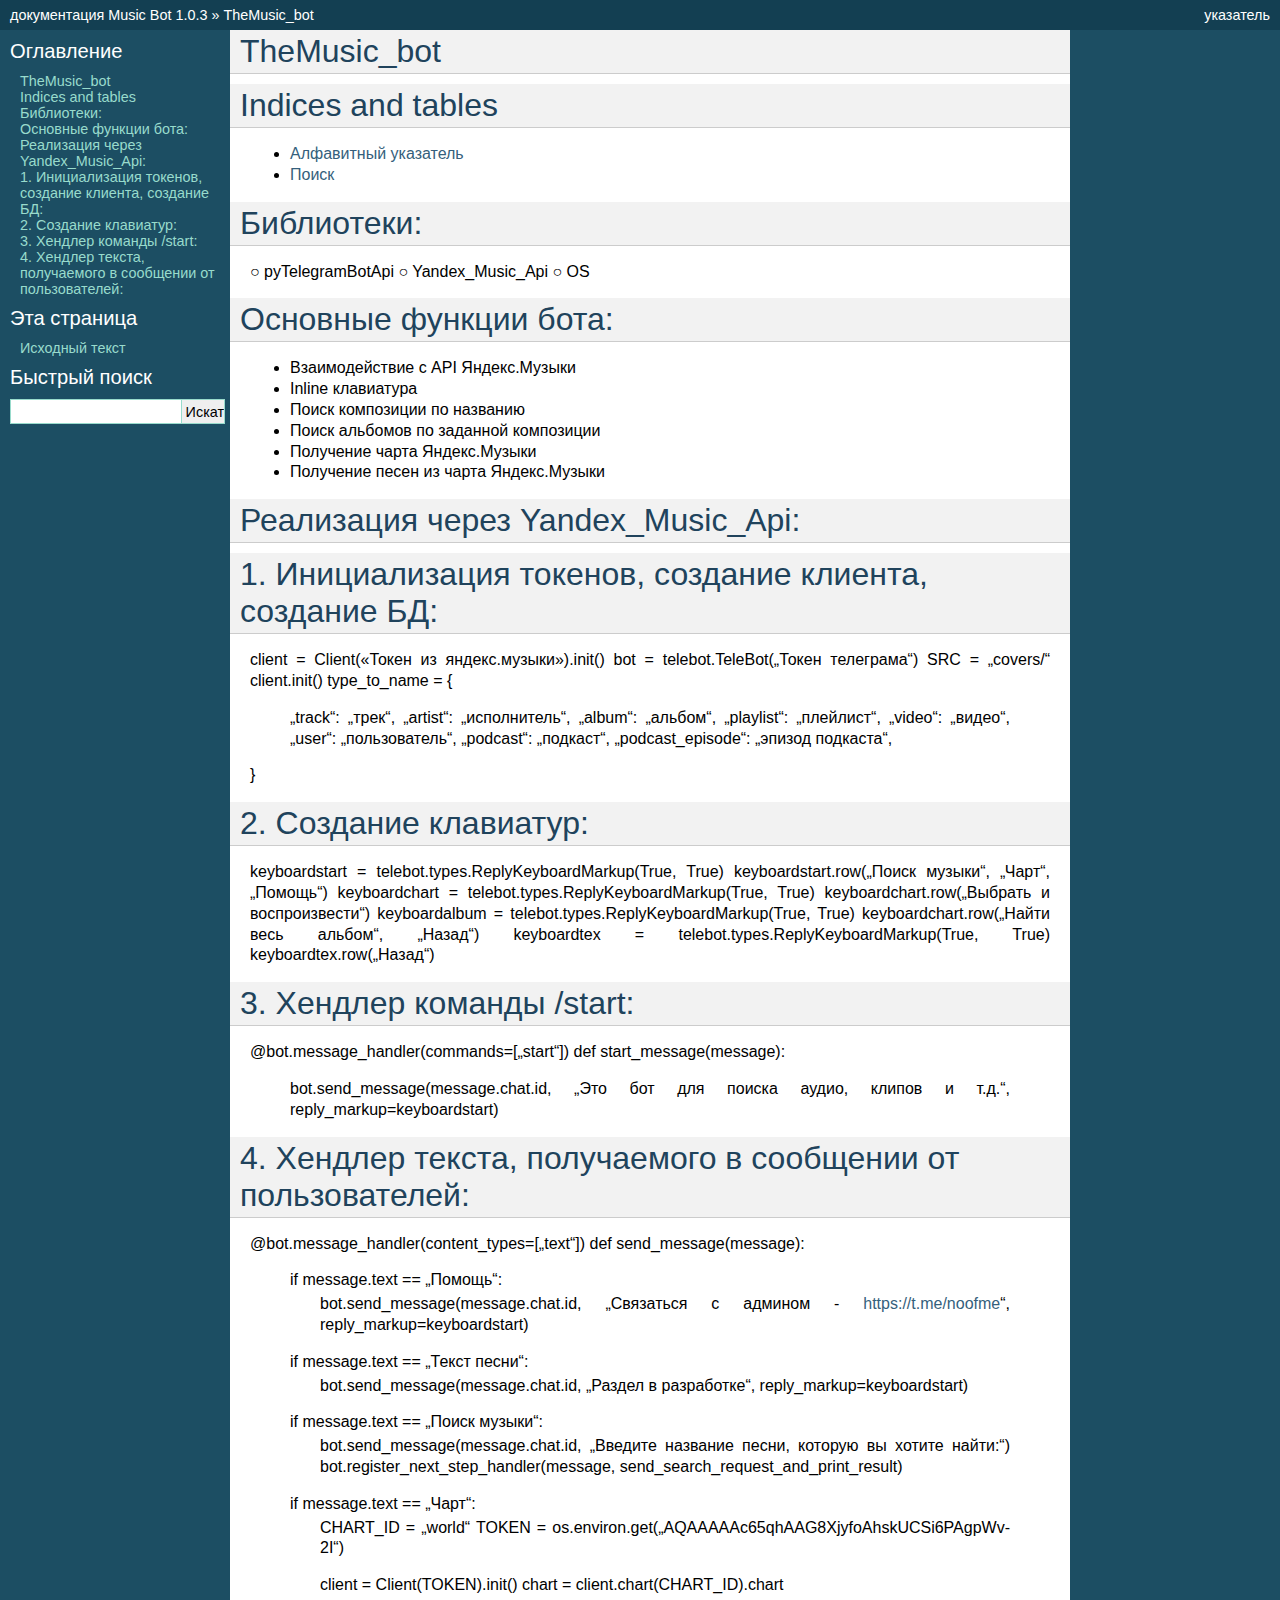
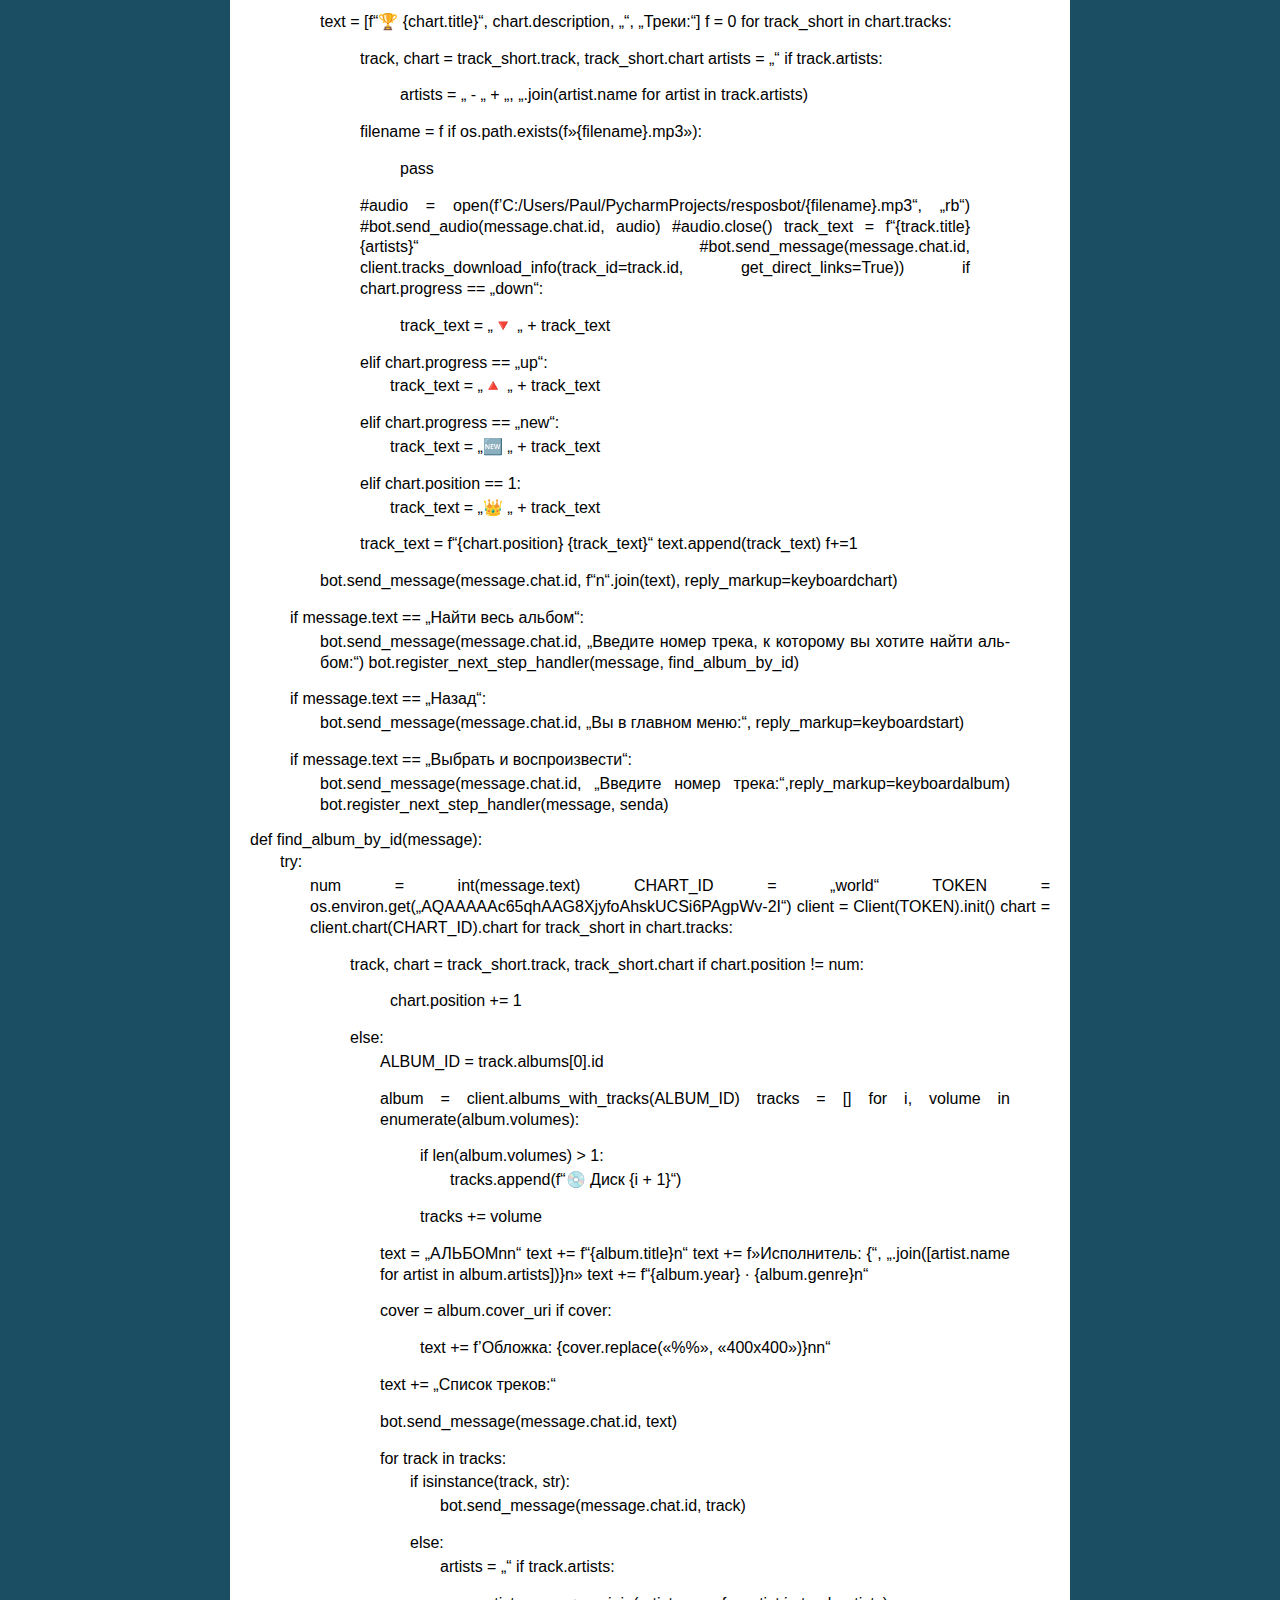
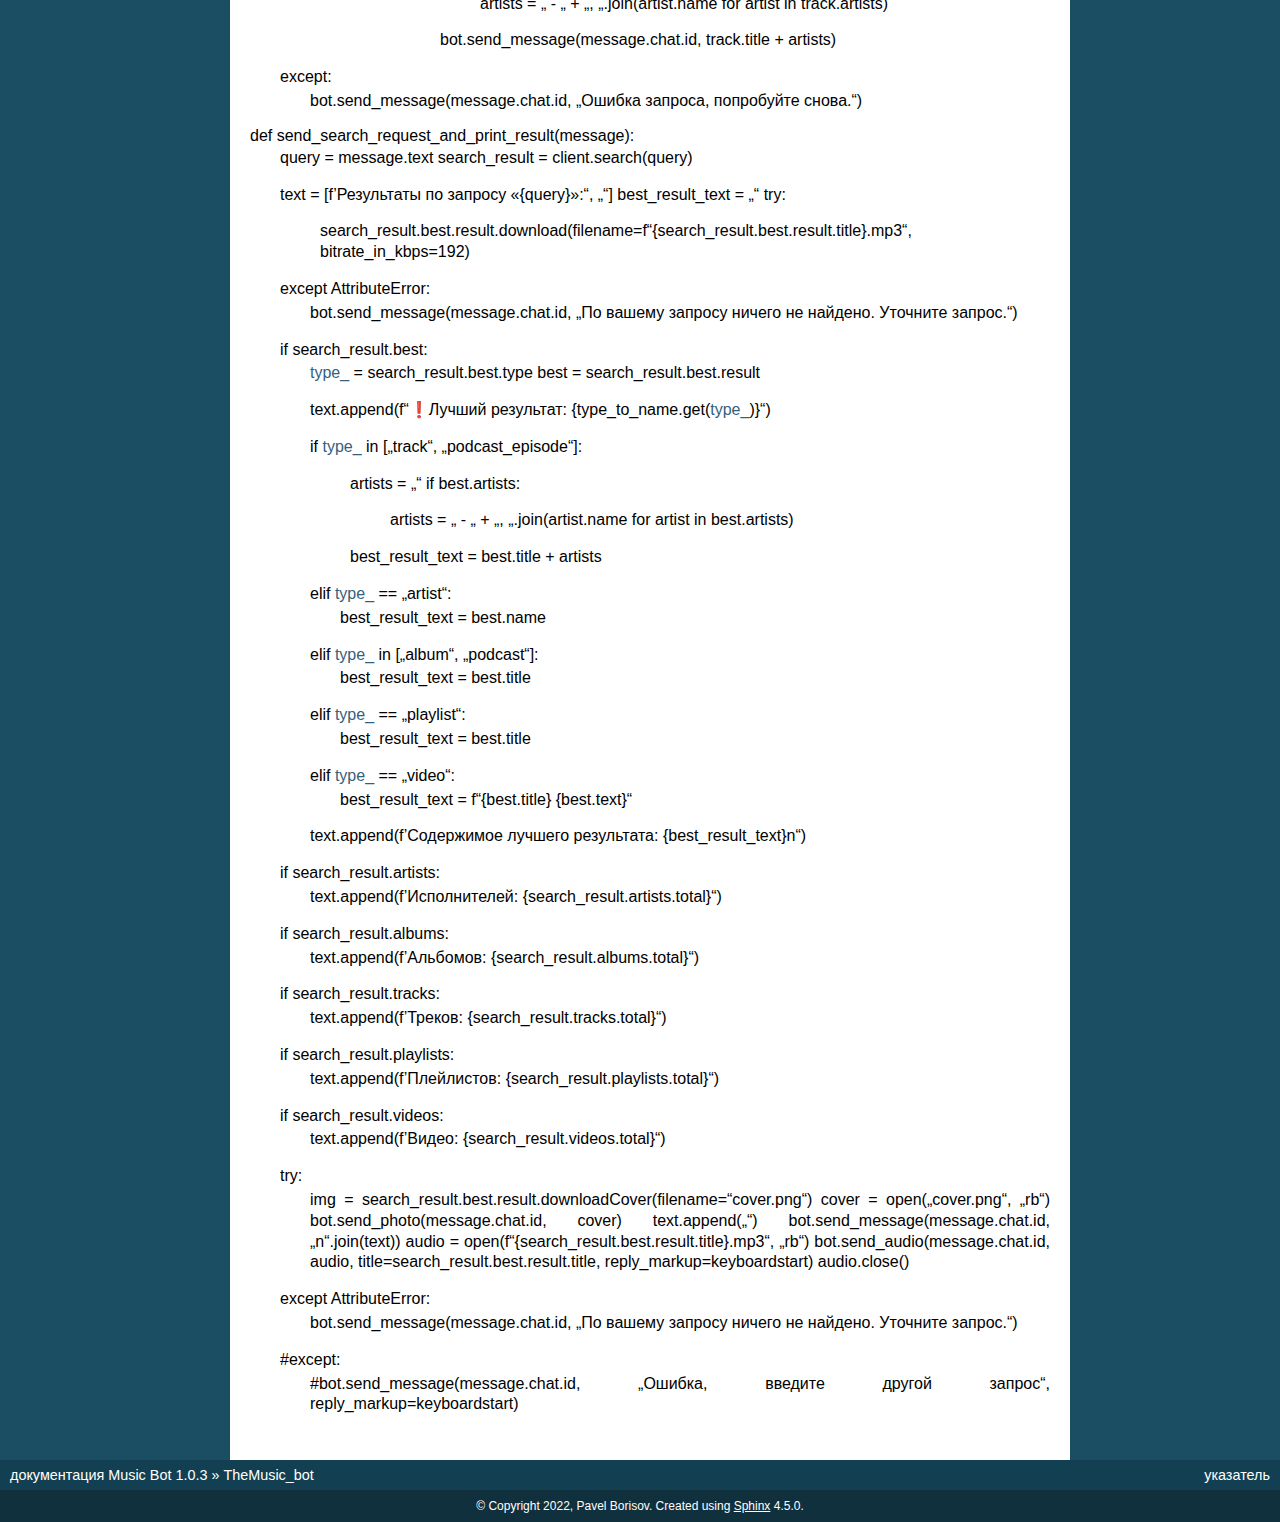
<file: index.html>
<!DOCTYPE html>

<html lang="ru">
  <head>
    <meta charset="utf-8" />
    <meta name="viewport" content="width=device-width, initial-scale=1.0" /><meta name="generator" content="Docutils 0.17.1: http://docutils.sourceforge.net/" />

    <title>TheMusic_bot &#8212; документация Music Bot 1.0.3</title>
    <link rel="stylesheet" type="text/css" href="_static/pygments.css" />
    <link rel="stylesheet" type="text/css" href="_static/classic.css" />
    
    <script data-url_root="./" id="documentation_options" src="_static/documentation_options.js"></script>
    <script src="_static/jquery.js"></script>
    <script src="_static/underscore.js"></script>
    <script src="_static/doctools.js"></script>
    <script src="_static/translations.js"></script>
    
    <link rel="index" title="Алфавитный указатель" href="genindex.html" />
    <link rel="search" title="Поиск" href="search.html" /> 
  </head><body>
    <div class="related" role="navigation" aria-label="related navigation">
      <h3>Навигация</h3>
      <ul>
        <li class="right" style="margin-right: 10px">
          <a href="genindex.html" title="Алфавитный указатель"
             accesskey="I">указатель</a></li>
        <li class="nav-item nav-item-0"><a href="#">документация Music Bot 1.0.3</a> &#187;</li>
        <li class="nav-item nav-item-this"><a href="">TheMusic_bot</a></li> 
      </ul>
    </div>  

    <div class="document">
      <div class="documentwrapper">
        <div class="bodywrapper">
          <div class="body" role="main">
            
  <section id="themusic-bot">
<h1>TheMusic_bot<a class="headerlink" href="#themusic-bot" title="Ссылка на этот заголовок">¶</a></h1>
<div class="toctree-wrapper compound">
</div>
</section>
<section id="indices-and-tables">
<h1>Indices and tables<a class="headerlink" href="#indices-and-tables" title="Ссылка на этот заголовок">¶</a></h1>
<ul class="simple">
<li><p><a class="reference internal" href="genindex.html"><span class="std std-ref">Алфавитный указатель</span></a></p></li>
<li><p><a class="reference internal" href="search.html"><span class="std std-ref">Поиск</span></a></p></li>
</ul>
</section>
<section id="id1">
<h1>Библиотеки:<a class="headerlink" href="#id1" title="Ссылка на этот заголовок">¶</a></h1>
<p>○ pyTelegramBotApi
○ Yandex_Music_Api
○ OS</p>
</section>
<section id="id2">
<h1>Основные функции бота:<a class="headerlink" href="#id2" title="Ссылка на этот заголовок">¶</a></h1>
<ul class="simple">
<li><p>Взаимодействие с API Яндекс.Музыки</p></li>
<li><p>Inline клавиатура</p></li>
<li><p>Поиск композиции по названию</p></li>
<li><p>Поиск альбомов по заданной композиции</p></li>
<li><p>Получение чарта Яндекс.Музыки</p></li>
<li><p>Получение песен из чарта Яндекс.Музыки</p></li>
</ul>
</section>
<section id="yandex-music-api">
<h1>Реализация через Yandex_Music_Api:<a class="headerlink" href="#yandex-music-api" title="Ссылка на этот заголовок">¶</a></h1>
</section>
<section id="id3">
<h1>1. Инициализация токенов, создание клиента, создание БД:<a class="headerlink" href="#id3" title="Ссылка на этот заголовок">¶</a></h1>
<p>client = Client(«Токен из яндекс.музыки»).init()
bot = telebot.TeleBot(„Токен телеграма“)
SRC = „covers/“
client.init()
type_to_name = {</p>
<blockquote>
<div><p>„track“: „трек“,
„artist“: „исполнитель“,
„album“: „альбом“,
„playlist“: „плейлист“,
„video“: „видео“,
„user“: „пользователь“,
„podcast“: „подкаст“,
„podcast_episode“: „эпизод подкаста“,</p>
</div></blockquote>
<p>}</p>
</section>
<section id="id4">
<h1>2. Создание клавиатур:<a class="headerlink" href="#id4" title="Ссылка на этот заголовок">¶</a></h1>
<p>keyboardstart = telebot.types.ReplyKeyboardMarkup(True, True)
keyboardstart.row(„Поиск музыки“, „Чарт“, „Помощь“)
keyboardchart = telebot.types.ReplyKeyboardMarkup(True, True)
keyboardchart.row(„Выбрать и воспроизвести“)
keyboardalbum = telebot.types.ReplyKeyboardMarkup(True, True)
keyboardchart.row(„Найти весь альбом“, „Назад“)
keyboardtex = telebot.types.ReplyKeyboardMarkup(True, True)
keyboardtex.row(„Назад“)</p>
</section>
<section id="start">
<h1>3. Хендлер команды /start:<a class="headerlink" href="#start" title="Ссылка на этот заголовок">¶</a></h1>
<p>&#64;bot.message_handler(commands=[„start“])
def start_message(message):</p>
<blockquote>
<div><p>bot.send_message(message.chat.id, „Это бот для поиска аудио, клипов и т.д.“, reply_markup=keyboardstart)</p>
</div></blockquote>
</section>
<section id="id5">
<h1>4. Хендлер текста, получаемого в сообщении от пользователей:<a class="headerlink" href="#id5" title="Ссылка на этот заголовок">¶</a></h1>
<p>&#64;bot.message_handler(content_types=[„text“])
def send_message(message):</p>
<blockquote>
<div><dl>
<dt>if message.text == „Помощь“:</dt><dd><p>bot.send_message(message.chat.id, „Связаться с админом - <a class="reference external" href="https://t.me/noofme">https://t.me/noofme</a>“, reply_markup=keyboardstart)</p>
</dd>
<dt>if message.text == „Текст песни“:</dt><dd><p>bot.send_message(message.chat.id, „Раздел в разработке“, reply_markup=keyboardstart)</p>
</dd>
<dt>if message.text == „Поиск музыки“:</dt><dd><p>bot.send_message(message.chat.id, „Введите название песни, которую вы хотите найти:“)
bot.register_next_step_handler(message, send_search_request_and_print_result)</p>
</dd>
<dt>if message.text == „Чарт“:</dt><dd><p>CHART_ID = „world“
TOKEN = os.environ.get(„AQAAAAAc65qhAAG8XjyfoAhskUCSi6PAgpWv-2I“)</p>
<p>client = Client(TOKEN).init()
chart = client.chart(CHART_ID).chart</p>
<p>text = [f“🏆 {chart.title}“, chart.description, „“, „Треки:“]
f = 0
for track_short in chart.tracks:</p>
<blockquote>
<div><p>track, chart = track_short.track, track_short.chart
artists = „“
if track.artists:</p>
<blockquote>
<div><p>artists = „ - „ + „, „.join(artist.name for artist in track.artists)</p>
</div></blockquote>
<p>filename = f
if os.path.exists(f»{filename}.mp3»):</p>
<blockquote>
<div><p>pass</p>
</div></blockquote>
<p>#audio = open(f’C:/Users/Paul/PycharmProjects/resposbot/{filename}.mp3“, „rb“)
#bot.send_audio(message.chat.id, audio)
#audio.close()
track_text = f“{track.title}{artists}“
#bot.send_message(message.chat.id, client.tracks_download_info(track_id=track.id, get_direct_links=True))
if chart.progress == „down“:</p>
<blockquote>
<div><p>track_text = „🔻 „ + track_text</p>
</div></blockquote>
<dl class="simple">
<dt>elif chart.progress == „up“:</dt><dd><p>track_text = „🔺 „ + track_text</p>
</dd>
<dt>elif chart.progress == „new“:</dt><dd><p>track_text = „🆕 „ + track_text</p>
</dd>
<dt>elif chart.position == 1:</dt><dd><p>track_text = „👑 „ + track_text</p>
</dd>
</dl>
<p>track_text = f“{chart.position} {track_text}“
text.append(track_text)
f+=1</p>
</div></blockquote>
<p>bot.send_message(message.chat.id, f“n“.join(text), reply_markup=keyboardchart)</p>
</dd>
<dt>if message.text == „Найти весь альбом“:</dt><dd><p>bot.send_message(message.chat.id, „Введите номер трека, к которому вы хотите найти альбом:“)
bot.register_next_step_handler(message, find_album_by_id)</p>
</dd>
<dt>if message.text == „Назад“:</dt><dd><p>bot.send_message(message.chat.id, „Вы в главном меню:“, reply_markup=keyboardstart)</p>
</dd>
<dt>if message.text == „Выбрать и воспроизвести“:</dt><dd><p>bot.send_message(message.chat.id, „Введите номер трека:“,reply_markup=keyboardalbum)
bot.register_next_step_handler(message, senda)</p>
</dd>
</dl>
</div></blockquote>
<dl>
<dt>def find_album_by_id(message):</dt><dd><dl>
<dt>try:</dt><dd><p>num = int(message.text)
CHART_ID = „world“
TOKEN = os.environ.get(„AQAAAAAc65qhAAG8XjyfoAhskUCSi6PAgpWv-2I“)
client = Client(TOKEN).init()
chart = client.chart(CHART_ID).chart
for track_short in chart.tracks:</p>
<blockquote>
<div><p>track, chart = track_short.track, track_short.chart
if chart.position != num:</p>
<blockquote>
<div><p>chart.position += 1</p>
</div></blockquote>
<dl>
<dt>else:</dt><dd><p>ALBUM_ID = track.albums[0].id</p>
<p>album = client.albums_with_tracks(ALBUM_ID)
tracks = []
for i, volume in enumerate(album.volumes):</p>
<blockquote>
<div><dl class="simple">
<dt>if len(album.volumes) &gt; 1:</dt><dd><p>tracks.append(f“💿 Диск {i + 1}“)</p>
</dd>
</dl>
<p>tracks += volume</p>
</div></blockquote>
<p>text = „АЛЬБОМnn“
text += f“{album.title}n“
text += f»Исполнитель: {“, „.join([artist.name for artist in album.artists])}n»
text += f“{album.year} · {album.genre}n“</p>
<p>cover = album.cover_uri
if cover:</p>
<blockquote>
<div><p>text += f’Обложка: {cover.replace(«%%», «400x400»)}nn“</p>
</div></blockquote>
<p>text += „Список треков:“</p>
<p>bot.send_message(message.chat.id, text)</p>
<dl>
<dt>for track in tracks:</dt><dd><dl>
<dt>if isinstance(track, str):</dt><dd><p>bot.send_message(message.chat.id, track)</p>
</dd>
<dt>else:</dt><dd><p>artists = „“
if track.artists:</p>
<blockquote>
<div><p>artists = „ - „ + „, „.join(artist.name for artist in track.artists)</p>
</div></blockquote>
<p>bot.send_message(message.chat.id, track.title + artists)</p>
</dd>
</dl>
</dd>
</dl>
</dd>
</dl>
</div></blockquote>
</dd>
<dt>except:</dt><dd><p>bot.send_message(message.chat.id, „Ошибка запроса, попробуйте снова.“)</p>
</dd>
</dl>
</dd>
<dt>def send_search_request_and_print_result(message):</dt><dd><p>query = message.text
search_result = client.search(query)</p>
<p>text = [f’Результаты по запросу «{query}»:“, „“]
best_result_text = „“
try:</p>
<blockquote>
<div><p>search_result.best.result.download(filename=f“{search_result.best.result.title}.mp3“, bitrate_in_kbps=192)</p>
</div></blockquote>
<dl>
<dt>except AttributeError:</dt><dd><p>bot.send_message(message.chat.id, „По вашему запросу ничего не найдено. Уточните запрос.“)</p>
</dd>
<dt>if search_result.best:</dt><dd><p><a href="#id6"><span class="problematic" id="id7">type_</span></a> = search_result.best.type
best = search_result.best.result</p>
<p>text.append(f“❗️Лучший результат: {type_to_name.get(<a href="#id8"><span class="problematic" id="id9">type_</span></a>)}“)</p>
<p>if <a href="#id10"><span class="problematic" id="id11">type_</span></a> in [„track“, „podcast_episode“]:</p>
<blockquote>
<div><p>artists = „“
if best.artists:</p>
<blockquote>
<div><p>artists = „ - „ + „, „.join(artist.name for artist in best.artists)</p>
</div></blockquote>
<p>best_result_text = best.title + artists</p>
</div></blockquote>
<dl class="simple">
<dt>elif <a href="#id12"><span class="problematic" id="id13">type_</span></a> == „artist“:</dt><dd><p>best_result_text = best.name</p>
</dd>
<dt>elif <a href="#id14"><span class="problematic" id="id15">type_</span></a> in [„album“, „podcast“]:</dt><dd><p>best_result_text = best.title</p>
</dd>
<dt>elif <a href="#id16"><span class="problematic" id="id17">type_</span></a> == „playlist“:</dt><dd><p>best_result_text = best.title</p>
</dd>
<dt>elif <a href="#id18"><span class="problematic" id="id19">type_</span></a> == „video“:</dt><dd><p>best_result_text = f“{best.title} {best.text}“</p>
</dd>
</dl>
<p>text.append(f’Содержимое лучшего результата: {best_result_text}n“)</p>
</dd>
<dt>if search_result.artists:</dt><dd><p>text.append(f’Исполнителей: {search_result.artists.total}“)</p>
</dd>
<dt>if search_result.albums:</dt><dd><p>text.append(f’Альбомов: {search_result.albums.total}“)</p>
</dd>
<dt>if search_result.tracks:</dt><dd><p>text.append(f’Треков: {search_result.tracks.total}“)</p>
</dd>
<dt>if search_result.playlists:</dt><dd><p>text.append(f’Плейлистов: {search_result.playlists.total}“)</p>
</dd>
<dt>if search_result.videos:</dt><dd><p>text.append(f’Видео: {search_result.videos.total}“)</p>
</dd>
<dt>try:</dt><dd><p>img = search_result.best.result.downloadCover(filename=“cover.png“)
cover = open(„cover.png“, „rb“)
bot.send_photo(message.chat.id, cover)
text.append(„“)
bot.send_message(message.chat.id, „n“.join(text))
audio = open(f“{search_result.best.result.title}.mp3“, „rb“)
bot.send_audio(message.chat.id, audio, title=search_result.best.result.title, reply_markup=keyboardstart)
audio.close()</p>
</dd>
<dt>except AttributeError:</dt><dd><p>bot.send_message(message.chat.id, „По вашему запросу ничего не найдено. Уточните запрос.“)</p>
</dd>
<dt>#except:</dt><dd><p>#bot.send_message(message.chat.id, „Ошибка, введите другой запрос“, reply_markup=keyboardstart)</p>
</dd>
</dl>
</dd>
</dl>
</section>


            <div class="clearer"></div>
          </div>
        </div>
      </div>
      <div class="sphinxsidebar" role="navigation" aria-label="main navigation">
        <div class="sphinxsidebarwrapper">
  <div>
    <h3><a href="#">Оглавление</a></h3>
    <ul>
<li><a class="reference internal" href="#">TheMusic_bot</a></li>
<li><a class="reference internal" href="#indices-and-tables">Indices and tables</a></li>
<li><a class="reference internal" href="#id1">Библиотеки:</a></li>
<li><a class="reference internal" href="#id2">Основные функции бота:</a></li>
<li><a class="reference internal" href="#yandex-music-api">Реализация через Yandex_Music_Api:</a></li>
<li><a class="reference internal" href="#id3">1. Инициализация токенов, создание клиента, создание БД:</a></li>
<li><a class="reference internal" href="#id4">2. Создание клавиатур:</a></li>
<li><a class="reference internal" href="#start">3. Хендлер команды /start:</a></li>
<li><a class="reference internal" href="#id5">4. Хендлер текста, получаемого в сообщении от пользователей:</a></li>
</ul>

  </div>
  <div role="note" aria-label="source link">
    <h3>Эта страница</h3>
    <ul class="this-page-menu">
      <li><a href="_sources/index.rst.txt"
            rel="nofollow">Исходный текст</a></li>
    </ul>
   </div>
<div id="searchbox" style="display: none" role="search">
  <h3 id="searchlabel">Быстрый поиск</h3>
    <div class="searchformwrapper">
    <form class="search" action="search.html" method="get">
      <input type="text" name="q" aria-labelledby="searchlabel" autocomplete="off" autocorrect="off" autocapitalize="off" spellcheck="false"/>
      <input type="submit" value="Искать" />
    </form>
    </div>
</div>
<script>$('#searchbox').show(0);</script>
        </div>
      </div>
      <div class="clearer"></div>
    </div>
    <div class="related" role="navigation" aria-label="related navigation">
      <h3>Навигация</h3>
      <ul>
        <li class="right" style="margin-right: 10px">
          <a href="genindex.html" title="Алфавитный указатель"
             >указатель</a></li>
        <li class="nav-item nav-item-0"><a href="#">документация Music Bot 1.0.3</a> &#187;</li>
        <li class="nav-item nav-item-this"><a href="">TheMusic_bot</a></li> 
      </ul>
    </div>
    <div class="footer" role="contentinfo">
        &#169; Copyright 2022, Pavel Borisov.
      Created using <a href="https://www.sphinx-doc.org/">Sphinx</a> 4.5.0.
    </div>
  </body>
</html>
</file>
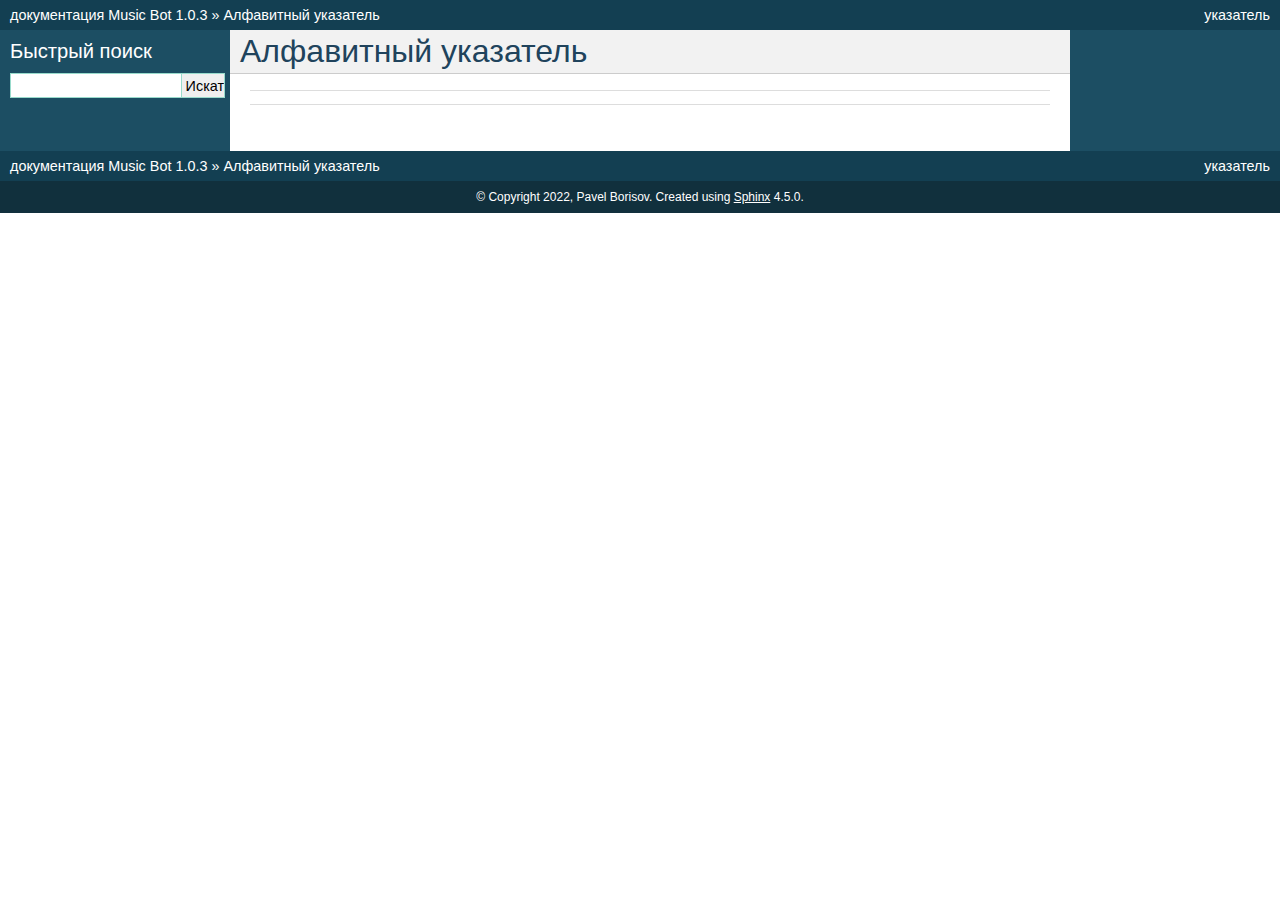
<file: genindex.html>
<!DOCTYPE html>

<html lang="ru">
  <head>
    <meta charset="utf-8" />
    <meta name="viewport" content="width=device-width, initial-scale=1.0" />
    <title>Алфавитный указатель &#8212; документация Music Bot 1.0.3</title>
    <link rel="stylesheet" type="text/css" href="_static/pygments.css" />
    <link rel="stylesheet" type="text/css" href="_static/classic.css" />
    
    <script data-url_root="./" id="documentation_options" src="_static/documentation_options.js"></script>
    <script src="_static/jquery.js"></script>
    <script src="_static/underscore.js"></script>
    <script src="_static/doctools.js"></script>
    <script src="_static/translations.js"></script>
    
    <link rel="index" title="Алфавитный указатель" href="#" />
    <link rel="search" title="Поиск" href="search.html" /> 
  </head><body>
    <div class="related" role="navigation" aria-label="related navigation">
      <h3>Навигация</h3>
      <ul>
        <li class="right" style="margin-right: 10px">
          <a href="#" title="Алфавитный указатель"
             accesskey="I">указатель</a></li>
        <li class="nav-item nav-item-0"><a href="index.html">документация Music Bot 1.0.3</a> &#187;</li>
        <li class="nav-item nav-item-this"><a href="">Алфавитный указатель</a></li> 
      </ul>
    </div>  

    <div class="document">
      <div class="documentwrapper">
        <div class="bodywrapper">
          <div class="body" role="main">
            

<h1 id="index">Алфавитный указатель</h1>

<div class="genindex-jumpbox">
 
</div>


            <div class="clearer"></div>
          </div>
        </div>
      </div>
      <div class="sphinxsidebar" role="navigation" aria-label="main navigation">
        <div class="sphinxsidebarwrapper">
<div id="searchbox" style="display: none" role="search">
  <h3 id="searchlabel">Быстрый поиск</h3>
    <div class="searchformwrapper">
    <form class="search" action="search.html" method="get">
      <input type="text" name="q" aria-labelledby="searchlabel" autocomplete="off" autocorrect="off" autocapitalize="off" spellcheck="false"/>
      <input type="submit" value="Искать" />
    </form>
    </div>
</div>
<script>$('#searchbox').show(0);</script>
        </div>
      </div>
      <div class="clearer"></div>
    </div>
    <div class="related" role="navigation" aria-label="related navigation">
      <h3>Навигация</h3>
      <ul>
        <li class="right" style="margin-right: 10px">
          <a href="#" title="Алфавитный указатель"
             >указатель</a></li>
        <li class="nav-item nav-item-0"><a href="index.html">документация Music Bot 1.0.3</a> &#187;</li>
        <li class="nav-item nav-item-this"><a href="">Алфавитный указатель</a></li> 
      </ul>
    </div>
    <div class="footer" role="contentinfo">
        &#169; Copyright 2022, Pavel Borisov.
      Created using <a href="https://www.sphinx-doc.org/">Sphinx</a> 4.5.0.
    </div>
  </body>
</html>
</file>
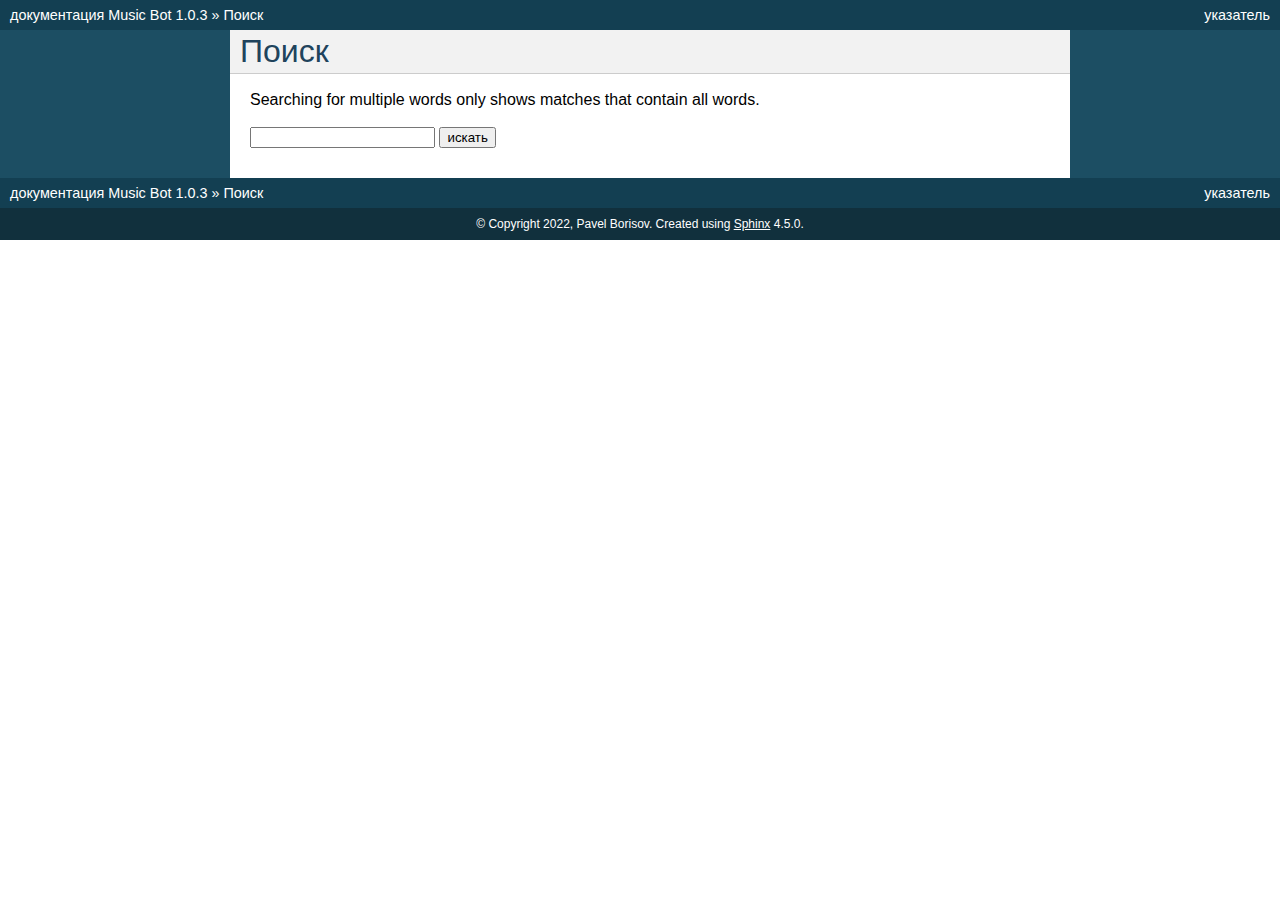
<file: search.html>
<!DOCTYPE html>

<html lang="ru">
  <head>
    <meta charset="utf-8" />
    <meta name="viewport" content="width=device-width, initial-scale=1.0" />
    <title>Поиск &#8212; документация Music Bot 1.0.3</title>
    <link rel="stylesheet" type="text/css" href="_static/pygments.css" />
    <link rel="stylesheet" type="text/css" href="_static/classic.css" />
    
    
    <script data-url_root="./" id="documentation_options" src="_static/documentation_options.js"></script>
    <script src="_static/jquery.js"></script>
    <script src="_static/underscore.js"></script>
    <script src="_static/doctools.js"></script>
    <script src="_static/translations.js"></script>
    
    <script src="_static/searchtools.js"></script>
    <script src="_static/language_data.js"></script>
    <link rel="index" title="Алфавитный указатель" href="genindex.html" />
    <link rel="search" title="Поиск" href="#" />
  <script src="searchindex.js" defer></script>
   

  </head><body>
    <div class="related" role="navigation" aria-label="related navigation">
      <h3>Навигация</h3>
      <ul>
        <li class="right" style="margin-right: 10px">
          <a href="genindex.html" title="Алфавитный указатель"
             accesskey="I">указатель</a></li>
        <li class="nav-item nav-item-0"><a href="index.html">документация Music Bot 1.0.3</a> &#187;</li>
        <li class="nav-item nav-item-this"><a href="">Поиск</a></li> 
      </ul>
    </div>  

    <div class="document">
      <div class="documentwrapper">
        <div class="bodywrapper">
          <div class="body" role="main">
            
  <h1 id="search-documentation">Поиск</h1>
  
  <noscript>
  <div class="admonition warning">
  <p>
    Для работы поиска включите JavaScript в браузере.
  </p>
  </div>
  </noscript>
  
  
  <p>
    Searching for multiple words only shows matches that contain
    all words.
  </p>
  
  
  <form action="" method="get">
    <input type="text" name="q" aria-labelledby="search-documentation" value="" autocomplete="off" autocorrect="off" autocapitalize="off" spellcheck="false"/>
    <input type="submit" value="искать" />
    <span id="search-progress" style="padding-left: 10px"></span>
  </form>
  
  
  
  <div id="search-results">
  
  </div>
  

            <div class="clearer"></div>
          </div>
        </div>
      </div>
      <div class="sphinxsidebar" role="navigation" aria-label="main navigation">
        <div class="sphinxsidebarwrapper">
        </div>
      </div>
      <div class="clearer"></div>
    </div>
    <div class="related" role="navigation" aria-label="related navigation">
      <h3>Навигация</h3>
      <ul>
        <li class="right" style="margin-right: 10px">
          <a href="genindex.html" title="Алфавитный указатель"
             >указатель</a></li>
        <li class="nav-item nav-item-0"><a href="index.html">документация Music Bot 1.0.3</a> &#187;</li>
        <li class="nav-item nav-item-this"><a href="">Поиск</a></li> 
      </ul>
    </div>
    <div class="footer" role="contentinfo">
        &#169; Copyright 2022, Pavel Borisov.
      Created using <a href="https://www.sphinx-doc.org/">Sphinx</a> 4.5.0.
    </div>
  </body>
</html>
</file>
<file: _static/pygments.css>
pre { line-height: 125%; }
td.linenos .normal { color: inherit; background-color: transparent; padding-left: 5px; padding-right: 5px; }
span.linenos { color: inherit; background-color: transparent; padding-left: 5px; padding-right: 5px; }
td.linenos .special { color: #000000; background-color: #ffffc0; padding-left: 5px; padding-right: 5px; }
span.linenos.special { color: #000000; background-color: #ffffc0; padding-left: 5px; padding-right: 5px; }
.highlight .hll { background-color: #ffffcc }
.highlight { background: #eeffcc; }
.highlight .c { color: #408090; font-style: italic } /* Comment */
.highlight .err { border: 1px solid #FF0000 } /* Error */
.highlight .k { color: #007020; font-weight: bold } /* Keyword */
.highlight .o { color: #666666 } /* Operator */
.highlight .ch { color: #408090; font-style: italic } /* Comment.Hashbang */
.highlight .cm { color: #408090; font-style: italic } /* Comment.Multiline */
.highlight .cp { color: #007020 } /* Comment.Preproc */
.highlight .cpf { color: #408090; font-style: italic } /* Comment.PreprocFile */
.highlight .c1 { color: #408090; font-style: italic } /* Comment.Single */
.highlight .cs { color: #408090; background-color: #fff0f0 } /* Comment.Special */
.highlight .gd { color: #A00000 } /* Generic.Deleted */
.highlight .ge { font-style: italic } /* Generic.Emph */
.highlight .gr { color: #FF0000 } /* Generic.Error */
.highlight .gh { color: #000080; font-weight: bold } /* Generic.Heading */
.highlight .gi { color: #00A000 } /* Generic.Inserted */
.highlight .go { color: #333333 } /* Generic.Output */
.highlight .gp { color: #c65d09; font-weight: bold } /* Generic.Prompt */
.highlight .gs { font-weight: bold } /* Generic.Strong */
.highlight .gu { color: #800080; font-weight: bold } /* Generic.Subheading */
.highlight .gt { color: #0044DD } /* Generic.Traceback */
.highlight .kc { color: #007020; font-weight: bold } /* Keyword.Constant */
.highlight .kd { color: #007020; font-weight: bold } /* Keyword.Declaration */
.highlight .kn { color: #007020; font-weight: bold } /* Keyword.Namespace */
.highlight .kp { color: #007020 } /* Keyword.Pseudo */
.highlight .kr { color: #007020; font-weight: bold } /* Keyword.Reserved */
.highlight .kt { color: #902000 } /* Keyword.Type */
.highlight .m { color: #208050 } /* Literal.Number */
.highlight .s { color: #4070a0 } /* Literal.String */
.highlight .na { color: #4070a0 } /* Name.Attribute */
.highlight .nb { color: #007020 } /* Name.Builtin */
.highlight .nc { color: #0e84b5; font-weight: bold } /* Name.Class */
.highlight .no { color: #60add5 } /* Name.Constant */
.highlight .nd { color: #555555; font-weight: bold } /* Name.Decorator */
.highlight .ni { color: #d55537; font-weight: bold } /* Name.Entity */
.highlight .ne { color: #007020 } /* Name.Exception */
.highlight .nf { color: #06287e } /* Name.Function */
.highlight .nl { color: #002070; font-weight: bold } /* Name.Label */
.highlight .nn { color: #0e84b5; font-weight: bold } /* Name.Namespace */
.highlight .nt { color: #062873; font-weight: bold } /* Name.Tag */
.highlight .nv { color: #bb60d5 } /* Name.Variable */
.highlight .ow { color: #007020; font-weight: bold } /* Operator.Word */
.highlight .w { color: #bbbbbb } /* Text.Whitespace */
.highlight .mb { color: #208050 } /* Literal.Number.Bin */
.highlight .mf { color: #208050 } /* Literal.Number.Float */
.highlight .mh { color: #208050 } /* Literal.Number.Hex */
.highlight .mi { color: #208050 } /* Literal.Number.Integer */
.highlight .mo { color: #208050 } /* Literal.Number.Oct */
.highlight .sa { color: #4070a0 } /* Literal.String.Affix */
.highlight .sb { color: #4070a0 } /* Literal.String.Backtick */
.highlight .sc { color: #4070a0 } /* Literal.String.Char */
.highlight .dl { color: #4070a0 } /* Literal.String.Delimiter */
.highlight .sd { color: #4070a0; font-style: italic } /* Literal.String.Doc */
.highlight .s2 { color: #4070a0 } /* Literal.String.Double */
.highlight .se { color: #4070a0; font-weight: bold } /* Literal.String.Escape */
.highlight .sh { color: #4070a0 } /* Literal.String.Heredoc */
.highlight .si { color: #70a0d0; font-style: italic } /* Literal.String.Interpol */
.highlight .sx { color: #c65d09 } /* Literal.String.Other */
.highlight .sr { color: #235388 } /* Literal.String.Regex */
.highlight .s1 { color: #4070a0 } /* Literal.String.Single */
.highlight .ss { color: #517918 } /* Literal.String.Symbol */
.highlight .bp { color: #007020 } /* Name.Builtin.Pseudo */
.highlight .fm { color: #06287e } /* Name.Function.Magic */
.highlight .vc { color: #bb60d5 } /* Name.Variable.Class */
.highlight .vg { color: #bb60d5 } /* Name.Variable.Global */
.highlight .vi { color: #bb60d5 } /* Name.Variable.Instance */
.highlight .vm { color: #bb60d5 } /* Name.Variable.Magic */
.highlight .il { color: #208050 } /* Literal.Number.Integer.Long */
</file>
<file: _static/classic.css>
/*
 * classic.css_t
 * ~~~~~~~~~~~~~
 *
 * Sphinx stylesheet -- classic theme.
 *
 * :copyright: Copyright 2007-2022 by the Sphinx team, see AUTHORS.
 * :license: BSD, see LICENSE for details.
 *
 */

@import url("basic.css");

/* -- page layout ----------------------------------------------------------- */

html {
    /* CSS hack for macOS's scrollbar (see #1125) */
    background-color: #FFFFFF;
}

body {
    font-family: sans-serif;
    font-size: 100%;
    background-color: #11303d;
    color: #000;
    margin: 0;
    padding: 0;
}

div.document {
    background-color: #1c4e63;
}

div.documentwrapper {
    float: left;
    width: 100%;
}

div.bodywrapper {
    margin: 0 0 0 230px;
}

div.body {
    background-color: #ffffff;
    color: #000000;
    padding: 0 20px 30px 20px;
}

div.footer {
    color: #ffffff;
    width: 100%;
    padding: 9px 0 9px 0;
    text-align: center;
    font-size: 75%;
}

div.footer a {
    color: #ffffff;
    text-decoration: underline;
}

div.related {
    background-color: #133f52;
    line-height: 30px;
    color: #ffffff;
}

div.related a {
    color: #ffffff;
}

div.sphinxsidebar {
}

div.sphinxsidebar h3 {
    font-family: 'Trebuchet MS', sans-serif;
    color: #ffffff;
    font-size: 1.4em;
    font-weight: normal;
    margin: 0;
    padding: 0;
}

div.sphinxsidebar h3 a {
    color: #ffffff;
}

div.sphinxsidebar h4 {
    font-family: 'Trebuchet MS', sans-serif;
    color: #ffffff;
    font-size: 1.3em;
    font-weight: normal;
    margin: 5px 0 0 0;
    padding: 0;
}

div.sphinxsidebar p {
    color: #ffffff;
}

div.sphinxsidebar p.topless {
    margin: 5px 10px 10px 10px;
}

div.sphinxsidebar ul {
    margin: 10px;
    padding: 0;
    color: #ffffff;
}

div.sphinxsidebar a {
    color: #98dbcc;
}

div.sphinxsidebar input {
    border: 1px solid #98dbcc;
    font-family: sans-serif;
    font-size: 1em;
}



/* -- hyperlink styles ------------------------------------------------------ */

a {
    color: #355f7c;
    text-decoration: none;
}

a:visited {
    color: #355f7c;
    text-decoration: none;
}

a:hover {
    text-decoration: underline;
}



/* -- body styles ----------------------------------------------------------- */

div.body h1,
div.body h2,
div.body h3,
div.body h4,
div.body h5,
div.body h6 {
    font-family: 'Trebuchet MS', sans-serif;
    background-color: #f2f2f2;
    font-weight: normal;
    color: #20435c;
    border-bottom: 1px solid #ccc;
    margin: 20px -20px 10px -20px;
    padding: 3px 0 3px 10px;
}

div.body h1 { margin-top: 0; font-size: 200%; }
div.body h2 { font-size: 160%; }
div.body h3 { font-size: 140%; }
div.body h4 { font-size: 120%; }
div.body h5 { font-size: 110%; }
div.body h6 { font-size: 100%; }

a.headerlink {
    color: #c60f0f;
    font-size: 0.8em;
    padding: 0 4px 0 4px;
    text-decoration: none;
}

a.headerlink:hover {
    background-color: #c60f0f;
    color: white;
}

div.body p, div.body dd, div.body li, div.body blockquote {
    text-align: justify;
    line-height: 130%;
}

div.admonition p.admonition-title + p {
    display: inline;
}

div.admonition p {
    margin-bottom: 5px;
}

div.admonition pre {
    margin-bottom: 5px;
}

div.admonition ul, div.admonition ol {
    margin-bottom: 5px;
}

div.note {
    background-color: #eee;
    border: 1px solid #ccc;
}

div.seealso {
    background-color: #ffc;
    border: 1px solid #ff6;
}

div.topic {
    background-color: #eee;
}

div.warning {
    background-color: #ffe4e4;
    border: 1px solid #f66;
}

p.admonition-title {
    display: inline;
}

p.admonition-title:after {
    content: ":";
}

pre {
    padding: 5px;
    background-color: unset;
    color: unset;
    line-height: 120%;
    border: 1px solid #ac9;
    border-left: none;
    border-right: none;
}

code {
    background-color: #ecf0f3;
    padding: 0 1px 0 1px;
    font-size: 0.95em;
}

th, dl.field-list > dt {
    background-color: #ede;
}

.warning code {
    background: #efc2c2;
}

.note code {
    background: #d6d6d6;
}

.viewcode-back {
    font-family: sans-serif;
}

div.viewcode-block:target {
    background-color: #f4debf;
    border-top: 1px solid #ac9;
    border-bottom: 1px solid #ac9;
}

div.code-block-caption {
    color: #efefef;
    background-color: #1c4e63;
}
</file>
